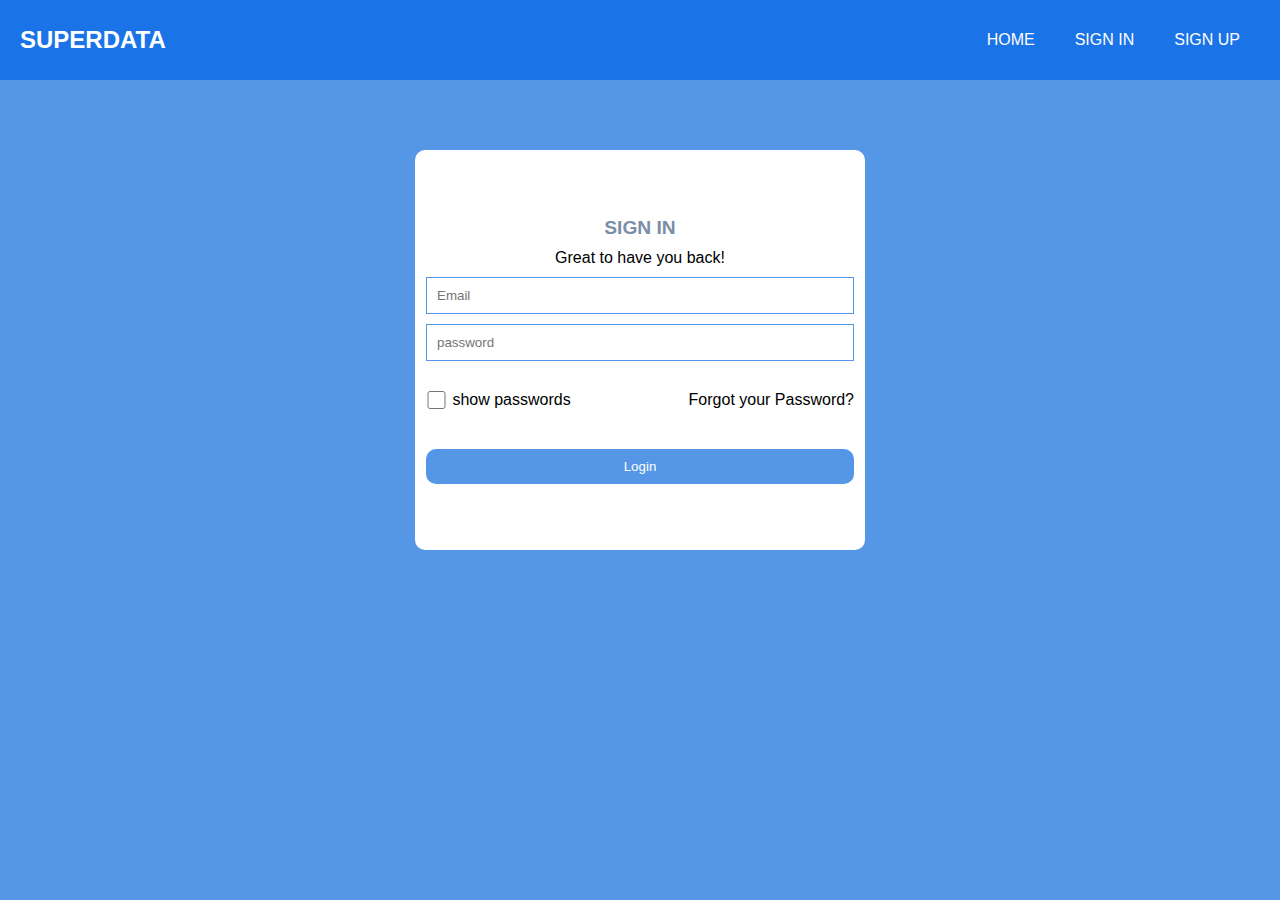
<file: signin.html>
<!DOCTYPE html>
<html lang="en">
<head>
    <meta charset="UTF-8">
    <meta name="viewport" content="width=device-width, initial-scale=1.0">
    <title>Document</title>
    <link rel="stylesheet" href="/signin.css">
</head>
<body>
    <nav>
        <div class="logo"><a href="/index.html">SUPERDATA</a></div>
        <ul id="navlink">
            <li><a href="/index.html">HOME</a></li>
            <li><a href="/signin.html">SIGN IN</a></li>
            <li><a href="/signup.html">SIGN UP</a></li>
        </ul>
        <div class="menu" id="Menu">
            <div class="bar"></div>
            <div class="bar"></div>
            <div class="bar"></div>
        </div>
    </nav>


    <div class="form">
        <form action="/image/reliable-removebg-preview.png">
            <span>SIGN IN</span>
            <p>Great to have you back!</p>

            <input type="email" placeholder="Email" required>
            <input type="password" placeholder="password" required>
            <header>
                <div class="nth">
                    <input type="checkbox">  <p>show passwords</p></div>
                    <a href="">Forgot your Password?</a>
                </header>

                <button> Login</button>


        </form>
        
    </div>












    <script>
        const navlink = document.getElementById("navlink");
        const menu = document.getElementById("Menu");

        menu.addEventListener("click", () => {
            navlink.classList.toggle("hidden");
        });
    </script>

</body>
</html>
</file>
<file: signin.css>
* {
    margin: 0;
    padding: 0;
    box-sizing: border-box;
    text-decoration: none;

}

body {
    font-family: Arial, sans-serif;
    background-color: #5596e6;
    margin-top: 150px;
}


nav {
    display: flex;
    justify-content: space-between;
    align-items: center;
    padding: 20px;
    background-color: #1b73e8;
    color: #fff;
    width: 100%;
    height: 80px;
    background-color: #1b73e8;
    display: flex;
    justify-content: space-between;
    align-items: center;
    padding: 20px;
    position: fixed;
    top: 0;
    left: 0;
    z-index: 1000;
}

.logo a {
    color: #fff;
    text-decoration: none;
    font-size: 1.5em;
    font-weight: bold;
}

#navlink {
    display: flex;
    list-style: none;
}

#navlink li a {
    color: #fff;
    text-decoration: none;
    padding:  20px;
}

#navlink li a:hover {
    background-color: rgba(255, 255, 255, 0.299);
    transition: 1s ease-in-out;
}

.menu {
    display: none;
    flex-direction: column;
    cursor: pointer;
}

.bar {
    width: 25px;
    height: 3px;
    background-color: #fff;
    margin: 4px;
}

.hidden {
    display: none;
}


@media (max-width: 768px) {
    #navlink {
        display: none;
        flex-direction: column;
        position: absolute;
        top: 60px;
        right: 0;
        background-color:  #5596e6;
        padding: 10px;
        border-radius: 5px;
        width: 100%;
        height: 100vh;
        text-align: center;
        gap: 20px;
    }

    #navlink.hidden {
        display: flex;
    }

    .menu {
        display: flex;
    }
}



.form{
    width: 450px;
    height: 400px;
    margin: auto;
    background-color: white;
    border-radius: 10px;
    display: flex;
    justify-content: center;
    padding: 10px;
  
}

form{
    width: 100%;
    display: flex;
    flex-direction: column;
    justify-content: center;
    align-items: center;
    padding: 1px;
    gap: 10px;
    

}

input{
    width: 100%;
    padding: 10px;
    border: 1px solid #5496ee;
    outline: none;
}

form span{
    color: #7a8ea7;
    font-weight: bold;
    font-size: 1.2rem;
}

form header{
    width: 100%;
    display: flex;
    align-items: center;
    justify-content: space-between;
    margin-top: 20px;
}

header  input{
    width: 10%;
}

header  .nth{
    display: flex;
    gap: 5px;
    width: 50%;
}

header  a {
    color: black;
}


form button{
    margin-top: 30px;
    width: 100%;
    padding: 10px;
    border-radius: 10px;
    background-color: #5596e6;
    border: none;
    color: white;

}



@media screen  and (max-width: 768px) {

    .form{
        width: 90%;
        transform: translateY(10%);
    }

        
    
}
</file>
